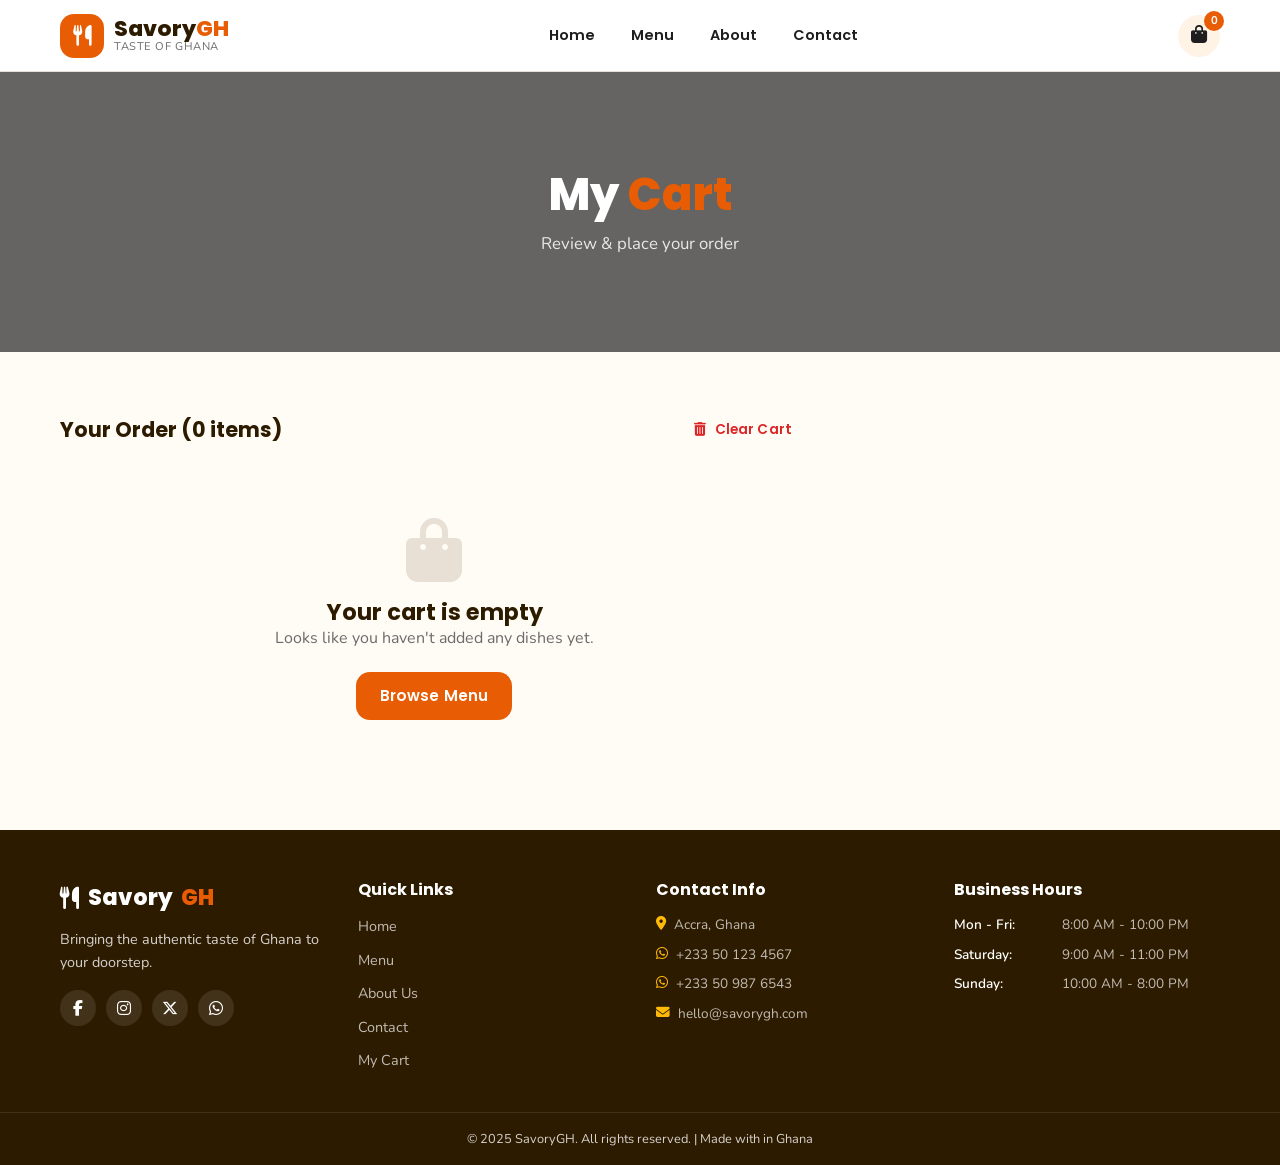
<file: cart.html>
<!DOCTYPE html>
<!--
╔══════════════════════════════════════════════════════════╗
║  FILE: cart.html                                        ║
║  Shopping Cart with WhatsApp & Email Order Submission   ║
╚══════════════════════════════════════════════════════════╝
-->
<html lang="en">
<head>
    <meta charset="UTF-8">
    <meta name="viewport" content="width=device-width, initial-scale=1.0">
    <meta name="description" content="Review your order and checkout via WhatsApp - fast and easy.">
    <title>Shopping Cart - SavoryGH</title>
    <link rel="preconnect" href="https://fonts.googleapis.com">
    <link rel="preconnect" href="https://fonts.gstatic.com" crossorigin>
    <link href="https://fonts.googleapis.com/css2?family=Poppins:wght@300;400;500;600;700;800&family=Nunito:wght@300;400;600;700&display=swap" rel="stylesheet">
    <link rel="stylesheet" href="https://cdnjs.cloudflare.com/ajax/libs/font-awesome/6.5.1/css/all.min.css">
    <link rel="stylesheet" href="style.css">
</head>
<body>
    <!-- ========== HEADER ========== -->
    <header class="header" id="header">
        <div class="header__container">
            <a href="index.html" class="header__logo">
                <div class="logo-icon"><i class="fas fa-utensils"></i></div>
                <div class="logo-text"><span class="logo-name">Savory<span class="logo-accent">GH</span></span><span class="logo-tagline">Taste of Ghana</span></div>
            </a>
            <nav class="header__nav" id="headerNav">
                <ul class="nav__list">
                    <li class="nav__item"><a href="index.html" class="nav__link">Home</a></li>
                    <li class="nav__item"><a href="menu.html" class="nav__link">Menu</a></li>
                    <li class="nav__item"><a href="about.html" class="nav__link">About</a></li>
                    <li class="nav__item"><a href="contact.html" class="nav__link">Contact</a></li>
                </ul>
                <a href="cart.html" class="header__cart-btn mobile-cart" aria-label="View Cart"><i class="fas fa-shopping-bag"></i><span class="cart-badge" id="cartBadgeMobile">0</span></a>
            </nav>
            <div class="header__actions">
                <a href="cart.html" class="header__cart-btn desktop-cart" aria-label="View Cart"><i class="fas fa-shopping-bag"></i><span class="cart-badge active" id="cartBadge">0</span></a>
                <button class="header__menu-toggle" id="menuToggle" aria-label="Toggle Menu"><span class="menu-bar"></span><span class="menu-bar"></span><span class="menu-bar"></span></button>
            </div>
        </div>
    </header>

    <!-- ========== MAIN CONTENT ========== -->
    <main>
        <section class="page-banner">
            <div class="page-banner__bg" style="background-image: url('https://images.unsplash.com/photo-1555939594-58d7cb561ad1?w=1200&q=80');"></div>
            <div class="page-banner__overlay"></div>
            <div class="page-banner__content"><h1>My <span class="text-accent">Cart</span></h1><p>Review & place your order</p></div>
        </section>

        <section class="cart-page section-padding">
            <div class="container">
                <div class="cart-layout" id="cartLayout">
                    <!-- Cart Items -->
                    <div class="cart-items-section">
                        <div class="cart-header-bar">
                            <h2>Your Order (<span id="cartItemCount">0</span> items)</h2>
                            <button class="btn btn--text btn--sm" id="clearCartBtn"><i class="fas fa-trash-alt"></i> Clear Cart</button>
                        </div>
                        <div class="cart-items-list" id="cartItemsList">
                            <!-- Populated by app.js -->
                        </div>
                        <div class="cart-empty" id="cartEmpty">
                            <i class="fas fa-shopping-bag"></i>
                            <h3>Your cart is empty</h3>
                            <p>Looks like you haven't added any dishes yet.</p>
                            <a href="menu.html" class="btn btn--primary">Browse Menu</a>
                        </div>
                    </div>

                    <!-- Order Summary & Checkout -->
                    <div class="cart-summary-section" id="cartSummary">
                        <h3>Order Summary</h3>
                        <div class="summary-rows">
                            <div class="summary-row"><span>Subtotal</span><span id="summarySubtotal">₵0.00</span></div>
                            <div class="summary-row"><span>Delivery Fee</span><span id="summaryDelivery">₵10.00</span></div>
                            <div class="summary-row summary-total"><span>Total</span><span id="summaryTotal">₵0.00</span></div>
                        </div>

                        <!-- Customer Details Form -->
                        <div class="checkout-form">
                            <h4><i class="fas fa-user"></i> Delivery Details</h4>
                            <div class="form-group">
                                <label for="customerName">Full Name *</label>
                                <input type="text" id="customerName" placeholder="Enter your full name" required>
                            </div>
                            <div class="form-group">
                                <label for="customerPhone">Phone Number *</label>
                                <input type="tel" id="customerPhone" placeholder="e.g. 0501234567" required>
                            </div>
                            <div class="form-group">
                                <label for="customerAddress">Delivery Address *</label>
                                <textarea id="customerAddress" rows="2" placeholder="Enter your delivery address" required></textarea>
                            </div>
                            <div class="form-group">
                                <label for="customerNote">Additional Notes</label>
                                <textarea id="customerNote" rows="2" placeholder="Any special instructions..."></textarea>
                            </div>
                        </div>

                        <!-- Checkout Buttons -->
                        <div class="checkout-buttons">
                            <button class="btn btn--whatsapp btn--lg btn--block" id="whatsappOrderBtn1">
                                <i class="fab fa-whatsapp"></i> Order via WhatsApp (Line 1)
                            </button>
                            <button class="btn btn--whatsapp btn--lg btn--block" id="whatsappOrderBtn2">
                                <i class="fab fa-whatsapp"></i> Order via WhatsApp (Line 2)
                            </button>
                            <button class="btn btn--email btn--lg btn--block" id="emailOrderBtn">
                                <i class="fas fa-envelope"></i> Send Order via Email
                            </button>
                        </div>
                        <p class="checkout-note"><i class="fas fa-info-circle"></i> You'll be redirected to complete your order.</p>
                    </div>
                </div>
            </div>
        </section>
    </main>

    <!-- ========== FOOTER ========== -->
    <footer class="footer">
        <div class="footer__top"><div class="container"><div class="footer__grid">
            <div class="footer__col footer__col--brand"><a href="index.html" class="footer__logo"><i class="fas fa-utensils"></i> Savory<span class="logo-accent">GH</span></a><p>Bringing the authentic taste of Ghana to your doorstep.</p><div class="footer__social"><a href="#" aria-label="Facebook"><i class="fab fa-facebook-f"></i></a><a href="#" aria-label="Instagram"><i class="fab fa-instagram"></i></a><a href="#" aria-label="Twitter"><i class="fab fa-x-twitter"></i></a><a href="#" aria-label="WhatsApp"><i class="fab fa-whatsapp"></i></a></div></div>
            <div class="footer__col"><h4>Quick Links</h4><ul><li><a href="index.html">Home</a></li><li><a href="menu.html">Menu</a></li><li><a href="about.html">About Us</a></li><li><a href="contact.html">Contact</a></li><li><a href="cart.html">My Cart</a></li></ul></div>
            <div class="footer__col"><h4>Contact Info</h4><ul class="footer__contact"><li><i class="fas fa-map-marker-alt"></i> Accra, Ghana</li><li><i class="fab fa-whatsapp"></i> +233 50 123 4567</li><li><i class="fab fa-whatsapp"></i> +233 50 987 6543</li><li><i class="fas fa-envelope"></i> hello@savorygh.com</li></ul></div>
            <div class="footer__col"><h4>Business Hours</h4><ul class="footer__hours"><li><span>Mon - Fri:</span> 8:00 AM - 10:00 PM</li><li><span>Saturday:</span> 9:00 AM - 11:00 PM</li><li><span>Sunday:</span> 10:00 AM - 8:00 PM</li></ul></div>
        </div></div></div>
        <div class="footer__bottom"><div class="container"><p>&copy; 2025 SavoryGH. All rights reserved. | Made with in Ghana</p></div></div>
    </footer>
    <div class="toast-container" id="toastContainer"></div>
    <button class="back-to-top" id="backToTop" aria-label="Back to top"><i class="fas fa-chevron-up"></i></button>
    <script src="app.js"></script>
</body>
</html>
</file>
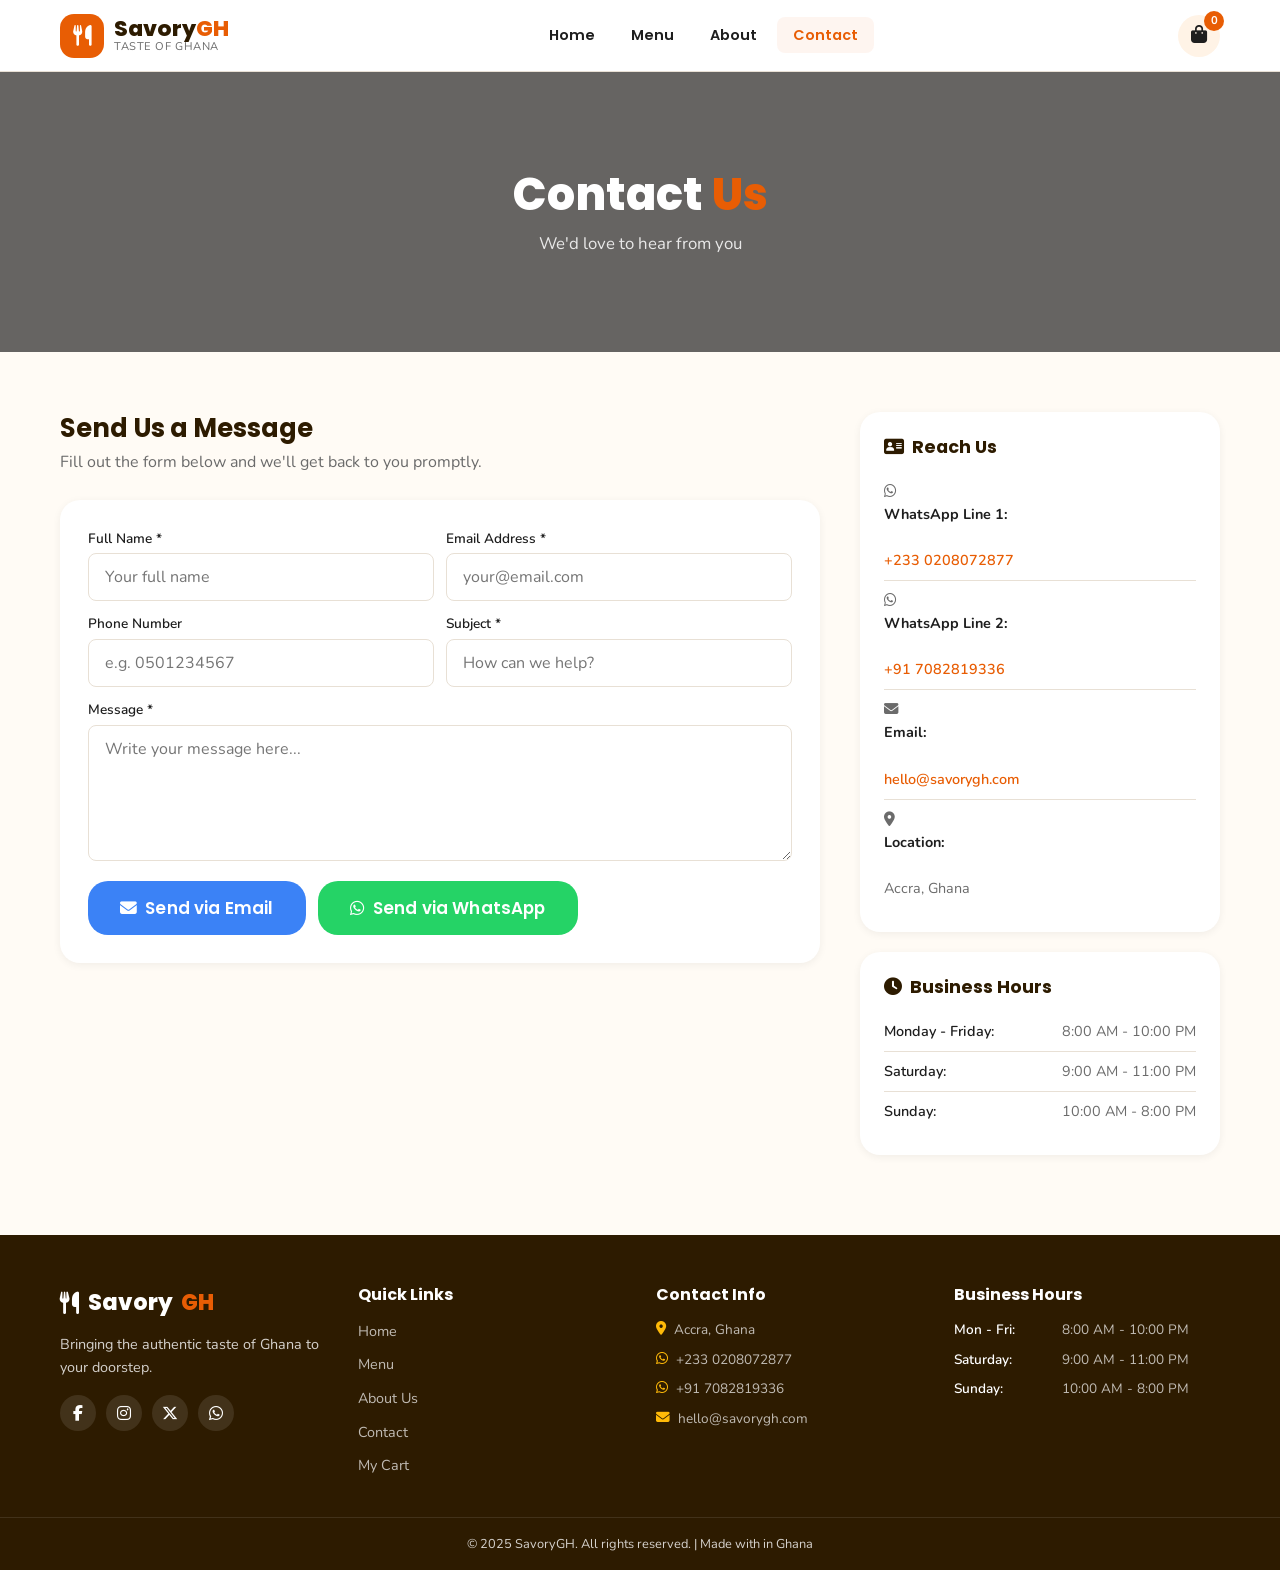
<file: contact.html>
<!DOCTYPE html>
<!--
╔══════════════════════════════════════════════════════════╗
║  FILE: contact.html                                     ║
║  Contact Page with Form, WhatsApp & Email Integration   ║
╚══════════════════════════════════════════════════════════╝
-->
<html lang="en">
<head>
    <meta charset="UTF-8">
    <meta name="viewport" content="width=device-width, initial-scale=1.0">
    <meta name="description" content="Get in touch with SavoryGH - contact us via WhatsApp, email, or our online form.">
    <title>Contact Us - SavoryGH</title>
    <link rel="preconnect" href="https://fonts.googleapis.com">
    <link rel="preconnect" href="https://fonts.gstatic.com" crossorigin>
    <link href="https://fonts.googleapis.com/css2?family=Poppins:wght@300;400;500;600;700;800&family=Nunito:wght@300;400;600;700&display=swap" rel="stylesheet">
    <link rel="stylesheet" href="https://cdnjs.cloudflare.com/ajax/libs/font-awesome/6.5.1/css/all.min.css">
    <link rel="stylesheet" href="style.css">
</head>
<body>
    <!-- ========== HEADER ========== -->
    <header class="header" id="header">
        <div class="header__container">
            <a href="index.html" class="header__logo"><div class="logo-icon"><i class="fas fa-utensils"></i></div><div class="logo-text"><span class="logo-name">Savory<span class="logo-accent">GH</span></span><span class="logo-tagline">Taste of Ghana</span></div></a>
            <nav class="header__nav" id="headerNav">
                <ul class="nav__list">
                    <li class="nav__item"><a href="index.html" class="nav__link">Home</a></li>
                    <li class="nav__item"><a href="menu.html" class="nav__link">Menu</a></li>
                    <li class="nav__item"><a href="about.html" class="nav__link">About</a></li>
                    <li class="nav__item"><a href="contact.html" class="nav__link active">Contact</a></li>
                </ul>
                <a href="cart.html" class="header__cart-btn mobile-cart" aria-label="View Cart"><i class="fas fa-shopping-bag"></i><span class="cart-badge" id="cartBadgeMobile">0</span></a>
            </nav>
            <div class="header__actions">
                <a href="cart.html" class="header__cart-btn desktop-cart" aria-label="View Cart"><i class="fas fa-shopping-bag"></i><span class="cart-badge" id="cartBadge">0</span></a>
                <button class="header__menu-toggle" id="menuToggle" aria-label="Toggle Menu"><span class="menu-bar"></span><span class="menu-bar"></span><span class="menu-bar"></span></button>
            </div>
        </div>
    </header>

    <!-- ========== MAIN CONTENT ========== -->
    <main>
        <section class="page-banner">
            <div class="page-banner__bg" style="background-image: url('https://images.unsplash.com/photo-1555939594-58d7cb561ad1?w=1200&q=80');"></div>
            <div class="page-banner__overlay"></div>
            <div class="page-banner__content"><h1>Contact <span class="text-accent">Us</span></h1><p>We'd love to hear from you</p></div>
        </section>

        <section class="contact-page section-padding">
            <div class="container">
                <div class="contact-grid">
                    <!-- Contact Form -->
                    <div class="contact-form-wrapper">
                        <h2>Send Us a Message</h2>
                        <p>Fill out the form below and we'll get back to you promptly.</p>
                        <form class="contact-form" id="contactForm">
                            <div class="form-row">
                                <div class="form-group">
                                    <label for="contactName">Full Name *</label>
                                    <input type="text" id="contactName" placeholder="Your full name" required>
                                </div>
                                <div class="form-group">
                                    <label for="contactEmail">Email Address *</label>
                                    <input type="email" id="contactEmail" placeholder="your@email.com" required>
                                </div>
                            </div>
                            <div class="form-row">
                                <div class="form-group">
                                    <label for="contactPhone">Phone Number</label>
                                    <input type="tel" id="contactPhone" placeholder="e.g. 0501234567">
                                </div>
                                <div class="form-group">
                                    <label for="contactSubject">Subject *</label>
                                    <input type="text" id="contactSubject" placeholder="How can we help?" required>
                                </div>
                            </div>
                            <div class="form-group">
                                <label for="contactMessage">Message *</label>
                                <textarea id="contactMessage" rows="5" placeholder="Write your message here..." required></textarea>
                            </div>
                            <div class="form-buttons">
                                <button type="submit" class="btn btn--email btn--lg" id="contactEmailBtn">
                                    <i class="fas fa-envelope"></i> Send via Email
                                </button>
                                <button type="button" class="btn btn--whatsapp btn--lg" id="contactWhatsAppBtn">
                                    <i class="fab fa-whatsapp"></i> Send via WhatsApp
                                </button>
                            </div>
                        </form>
                    </div>

                    <!-- Contact Info Sidebar -->
                    <div class="contact-info-sidebar">
                        <div class="contact-info-card">
                            <h3><i class="fas fa-address-card"></i> Reach Us</h3>
                            <ul>
                                <li><i class="fab fa-whatsapp"></i><strong>WhatsApp Line 1:</strong><br><a href="https://wa.me/+233 0208072877">+233 0208072877</a></li>
                                <li><i class="fab fa-whatsapp"></i><strong>WhatsApp Line 2:</strong><br><a href="https://wa.me/+91   7082819336">+91   7082819336</a></li>
                                <li><i class="fas fa-envelope"></i><strong>Email:</strong><br><a href="mailto:hello@savorygh.com">hello@savorygh.com</a></li>
                                <li><i class="fas fa-map-marker-alt"></i><strong>Location:</strong><br>Accra, Ghana</li>
                            </ul>
                        </div>
                        <div class="contact-info-card">
                            <h3><i class="fas fa-clock"></i> Business Hours</h3>
                            <ul class="contact-hours">
                                <li><span>Monday - Friday:</span> 8:00 AM - 10:00 PM</li>
                                <li><span>Saturday:</span> 9:00 AM - 11:00 PM</li>
                                <li><span>Sunday:</span> 10:00 AM - 8:00 PM</li>
                            </ul>
                        </div>
                    </div>
                </div>
            </div>
        </section>
    </main>

    <!-- ========== FOOTER ========== -->
    <footer class="footer">
        <div class="footer__top"><div class="container"><div class="footer__grid">
            <div class="footer__col footer__col--brand"><a href="index.html" class="footer__logo"><i class="fas fa-utensils"></i> Savory<span class="logo-accent">GH</span></a><p>Bringing the authentic taste of Ghana to your doorstep.</p><div class="footer__social"><a href="#" aria-label="Facebook"><i class="fab fa-facebook-f"></i></a><a href="#" aria-label="Instagram"><i class="fab fa-instagram"></i></a><a href="#" aria-label="Twitter"><i class="fab fa-x-twitter"></i></a><a href="#" aria-label="WhatsApp"><i class="fab fa-whatsapp"></i></a></div></div>
            <div class="footer__col"><h4>Quick Links</h4><ul><li><a href="index.html">Home</a></li><li><a href="menu.html">Menu</a></li><li><a href="about.html">About Us</a></li><li><a href="contact.html">Contact</a></li><li><a href="cart.html">My Cart</a></li></ul></div>
            <div class="footer__col"><h4>Contact Info</h4><ul class="footer__contact"><li><i class="fas fa-map-marker-alt"></i> Accra, Ghana</li><li><i class="fab fa-whatsapp"></i> +233 0208072877</li><li><i class="fab fa-whatsapp"></i>+91   7082819336</li><li><i class="fas fa-envelope"></i> hello@savorygh.com</li></ul></div>
            <div class="footer__col"><h4>Business Hours</h4><ul class="footer__hours"><li><span>Mon - Fri:</span> 8:00 AM - 10:00 PM</li><li><span>Saturday:</span> 9:00 AM - 11:00 PM</li><li><span>Sunday:</span> 10:00 AM - 8:00 PM</li></ul></div>
        </div></div></div>
        <div class="footer__bottom"><div class="container"><p>&copy; 2025 SavoryGH. All rights reserved. | Made with in Ghana</p></div></div>
    </footer>
    <div class="toast-container" id="toastContainer"></div>
    <button class="back-to-top" id="backToTop" aria-label="Back to top"><i class="fas fa-chevron-up"></i></button>
    <script src="app.js"></script>
</body>
</html>
</file>
<file: style.css>
/* ============================================================
   FILE: style.css
   SavoryGH - Complete Stylesheet
   Mobile-First | Ghana Cedi (₵) | Modern Design
   ============================================================ */

/* ---------- CSS Custom Properties ---------- */
:root {
    --clr-primary: #E85D04;
    --clr-primary-dark: #C44D03;
    --clr-primary-light: #FF7B2C;
    --clr-secondary: #2D1B00;
    --clr-accent: #FFBA08;
    --clr-accent-light: #FFD166;
    --clr-bg: #FFFBF5;
    --clr-bg-warm: #FFF3E6;
    --clr-white: #FFFFFF;
    --clr-text: #1E1E1E;
    --clr-text-light: #6B6B6B;
    --clr-text-lighter: #999999;
    --clr-border: #E8E0D5;
    --clr-success: #2D6A4F;
    --clr-whatsapp: #25D366;
    --clr-whatsapp-dark: #1DA851;
    --clr-email: #3B82F6;
    --clr-danger: #DC2626;
    --clr-star: #F59E0B;

    --ff-heading: 'Poppins', sans-serif;
    --ff-body: 'Nunito', sans-serif;

    --shadow-sm: 0 2px 8px rgba(0,0,0,0.06);
    --shadow-md: 0 4px 20px rgba(0,0,0,0.10);
    --shadow-lg: 0 8px 40px rgba(0,0,0,0.14);
    --shadow-xl: 0 16px 60px rgba(0,0,0,0.18);

    --radius-sm: 8px;
    --radius-md: 14px;
    --radius-lg: 20px;
    --radius-xl: 28px;
    --radius-full: 50%;

    --transition-fast: 0.2s ease;
    --transition-smooth: 0.35s cubic-bezier(0.4, 0, 0.2, 1);
    --transition-bounce: 0.45s cubic-bezier(0.68, -0.55, 0.265, 1.55);

    --header-height: 72px;
    --container-max: 1200px;
}

/* ---------- Reset & Base ---------- */
*,*::before,*::after { box-sizing: border-box; margin: 0; padding: 0; }
html { scroll-behavior: smooth; font-size: 16px; -webkit-tap-highlight-color: transparent; }
body {
    font-family: var(--ff-body);
    color: var(--clr-text);
    background-color: var(--clr-bg);
    line-height: 1.6;
    overflow-x: hidden;
    min-height: 100vh;
}
img { max-width: 100%; height: auto; display: block; }
a { text-decoration: none; color: inherit; transition: var(--transition-fast); }
ul { list-style: none; }
button { cursor: pointer; border: none; outline: none; font-family: inherit; }
input, textarea { font-family: inherit; outline: none; border: 1px solid var(--clr-border); border-radius: var(--radius-sm); padding: 12px 16px; font-size: 1rem; width: 100%; transition: var(--transition-fast); background: var(--clr-white); }
input:focus, textarea:focus { border-color: var(--clr-primary); box-shadow: 0 0 0 3px rgba(232,93,4,0.10); }
textarea { resize: vertical; min-height: 80px; }
h1,h2,h3,h4,h5,h6 { font-family: var(--ff-heading); font-weight: 700; line-height: 1.25; }
.container { width: 100%; max-width: var(--container-max); margin: 0 auto; padding: 0 20px; }
.section-padding { padding: 60px 0; }
.bg-warm { background-color: var(--clr-bg-warm); }
.text-accent { color: var(--clr-primary); }

/* ---------- Buttons ---------- */
.btn {
    display: inline-flex; align-items: center; justify-content: center; gap: 8px;
    padding: 12px 24px; border-radius: var(--radius-md); font-weight: 600;
    font-family: var(--ff-heading); font-size: 0.95rem; transition: var(--transition-smooth);
    cursor: pointer; white-space: nowrap; letter-spacing: 0.01em;
}
.btn--primary { background: var(--clr-primary); color: var(--clr-white); }
.btn--primary:hover { background: var(--clr-primary-dark); transform: translateY(-2px); box-shadow: var(--shadow-md); }
.btn--outline { background: transparent; color: var(--clr-white); border: 2px solid var(--clr-white); }
.btn--outline:hover { background: var(--clr-white); color: var(--clr-text); }
.btn--outline-light { background: transparent; color: var(--clr-white); border: 2px solid rgba(255,255,255,0.5); }
.btn--outline-light:hover { background: var(--clr-white); color: var(--clr-primary); }
.btn--whatsapp { background: var(--clr-whatsapp); color: #fff; }
.btn--whatsapp:hover { background: var(--clr-whatsapp-dark); transform: translateY(-2px); box-shadow: var(--shadow-md); }
.btn--email { background: var(--clr-email); color: #fff; }
.btn--email:hover { background: #2563EB; transform: translateY(-2px); box-shadow: var(--shadow-md); }
.btn--text { background: transparent; color: var(--clr-danger); padding: 8px 12px; }
.btn--text:hover { background: rgba(220,38,38,0.08); }
.btn--lg { padding: 14px 32px; font-size: 1.05rem; border-radius: var(--radius-lg); }
.btn--sm { padding: 8px 16px; font-size: 0.85rem; }
.btn--block { width: 100%; }
.btn--icon { width: 40px; height: 40px; padding: 0; border-radius: var(--radius-full); }

/* ---------- Header ---------- */
.header {
    position: sticky; top: 0; z-index: 1000; background: rgba(255,255,255,0.95);
    backdrop-filter: blur(16px); -webkit-backdrop-filter: blur(16px);
    border-bottom: 1px solid var(--clr-border); height: var(--header-height);
    transition: var(--transition-smooth);
}
.header.scrolled { box-shadow: var(--shadow-md); }
.header__container {
    display: flex; align-items: center; justify-content: space-between;
    height: 100%; max-width: var(--container-max); margin: 0 auto; padding: 0 20px;
}
.header__logo { display: flex; align-items: center; gap: 10px; flex-shrink: 0; }
.logo-icon {
    width: 44px; height: 44px; background: var(--clr-primary); color: var(--clr-white);
    border-radius: var(--radius-md); display: flex; align-items: center; justify-content: center;
    font-size: 1.3rem; transition: var(--transition-smooth);
}
.header__logo:hover .logo-icon { transform: rotate(-10deg) scale(1.05); background: var(--clr-primary-dark); }
.logo-text { display: flex; flex-direction: column; line-height: 1.1; }
.logo-name { font-family: var(--ff-heading); font-weight: 800; font-size: 1.35rem; color: var(--clr-secondary); }
.logo-accent { color: var(--clr-primary); }
.logo-tagline { font-size: 0.7rem; color: var(--clr-text-light); letter-spacing: 0.05em; text-transform: uppercase; }

.header__nav { display: flex; align-items: center; gap: 8px; }
.nav__list { display: flex; gap: 4px; }
.nav__link {
    padding: 8px 16px; border-radius: var(--radius-sm); font-weight: 600;
    font-family: var(--ff-heading); font-size: 0.9rem; color: var(--clr-text);
    transition: var(--transition-fast); position: relative;
}
.nav__link:hover, .nav__link.active { color: var(--clr-primary); background: rgba(232,93,4,0.06); }
.header__actions { display: flex; align-items: center; gap: 12px; }
.header__cart-btn {
    position: relative; width: 42px; height: 42px; border-radius: var(--radius-full);
    background: var(--clr-bg-warm); display: flex; align-items: center; justify-content: center;
    font-size: 1.15rem; color: var(--clr-text); transition: var(--transition-smooth);
}
.header__cart-btn:hover { background: var(--clr-primary); color: var(--clr-white); }
.cart-badge {
    position: absolute; top: -4px; right: -4px; min-width: 20px; height: 20px;
    background: var(--clr-primary); color: var(--clr-white); font-size: 0.7rem;
    font-weight: 700; border-radius: 10px; display: flex; align-items: center;
    justify-content: center; padding: 0 5px; transition: var(--transition-bounce);
}
.cart-badge.active { animation: badgePop 0.4s var(--transition-bounce); }
@keyframes badgePop { 0%{transform:scale(0.5)} 50%{transform:scale(1.3)} 100%{transform:scale(1)} }

.header__menu-toggle { display: none; flex-direction: column; gap: 5px; background: transparent; padding: 8px; }
.menu-bar { width: 26px; height: 3px; background: var(--clr-text); border-radius: 3px; transition: var(--transition-smooth); }
.header__menu-toggle.active .menu-bar:nth-child(1) { transform: rotate(45deg) translate(5px,6px); }
.header__menu-toggle.active .menu-bar:nth-child(2) { opacity: 0; }
.header__menu-toggle.active .menu-bar:nth-child(3) { transform: rotate(-45deg) translate(5px,-6px); }
.mobile-cart { display: none !important; }

/* ---------- Hero ---------- */
.hero { position: relative; min-height: 100vh; display: flex; align-items: center; overflow: hidden; }
.hero__slideshow { position: absolute; inset: 0; z-index: 0; }
.hero__slide {
    position: absolute; inset: 0; background-size: cover; background-position: center;
    opacity: 0; transition: opacity 1.5s ease-in-out;
}
.hero__slide.active { opacity: 1; }
.hero__overlay { position: absolute; inset: 0; z-index: 1;
    background: linear-gradient(135deg, rgba(0,0,0,0.75) 0%, rgba(0,0,0,0.45) 50%, rgba(0,0,0,0.65) 100%);
}
.hero__content { position: relative; z-index: 2; color: var(--clr-white); max-width: 650px; padding: 40px 20px; margin: 0 auto; text-align: center; }
.hero__badge {
    display: inline-block; background: var(--clr-primary); padding: 6px 16px;
    border-radius: 20px; font-size: 0.8rem; font-weight: 700; letter-spacing: 0.03em; margin-bottom: 20px;
}
.hero__title { font-size: clamp(2rem, 5vw, 3.5rem); font-weight: 800; margin-bottom: 16px; line-height: 1.15; }
.hero__subtitle { font-size: 1.1rem; opacity: 0.9; margin-bottom: 32px; max-width: 500px; margin-left: auto; margin-right: auto; }
.hero__cta { display: flex; gap: 14px; flex-wrap: wrap; justify-content: center; margin-bottom: 40px; }
.hero__stats { display: flex; gap: 30px; justify-content: center; flex-wrap: wrap; }
.stat-item { text-align: center; }
.stat-number { display: block; font-size: 1.8rem; font-weight: 800; font-family: var(--ff-heading); }
.stat-label { font-size: 0.8rem; opacity: 0.75; }
.hero__scroll-indicator {
    position: absolute; bottom: 30px; left: 50%; z-index: 2; transform: translateX(-50%);
    display: flex; flex-direction: column; align-items: center; gap: 6px;
    color: var(--clr-white); font-size: 0.75rem; opacity: 0.7; animation: bounceDown 2s infinite;
}
@keyframes bounceDown { 0%,100%{transform:translateX(-50%) translateY(0)} 50%{transform:translateX(-50%) translateY(10px)} }

/* ---------- Section Header ---------- */
.section-header { text-align: center; margin-bottom: 40px; }
.section-badge {
    display: inline-block; background: rgba(232,93,4,0.10); color: var(--clr-primary);
    padding: 6px 16px; border-radius: 20px; font-size: 0.8rem; font-weight: 700;
    letter-spacing: 0.03em; margin-bottom: 12px; text-transform: uppercase;
}
.section-title { font-size: clamp(1.6rem, 4vw, 2.4rem); font-weight: 800; color: var(--clr-secondary); }
.section-subtitle { color: var(--clr-text-light); margin-top: 8px; font-size: 1.05rem; }
.section-cta { text-align: center; margin-top: 36px; }

/* ---------- Featured Grid ---------- */
.featured__grid { display: grid; grid-template-columns: repeat(auto-fill, minmax(270px,1fr)); gap: 24px; }

/* ---------- Dish Card ---------- */
.dish-card {
    background: var(--clr-white); border-radius: var(--radius-lg); overflow: hidden;
    box-shadow: var(--shadow-sm); transition: var(--transition-smooth);
    display: flex; flex-direction: column; height: 100%;
}
.dish-card:hover { transform: translateY(-6px); box-shadow: var(--shadow-lg); }
.dish-card__image {
    position: relative; height: 200px; overflow: hidden; background: #f0e6d8;
}
.dish-card__image img { width: 100%; height: 100%; object-fit: cover; transition: transform 0.5s ease; }
.dish-card:hover .dish-card__image img { transform: scale(1.08); }
.dish-card__badge {
    position: absolute; top: 12px; left: 12px; background: var(--clr-accent);
    color: var(--clr-secondary); padding: 4px 10px; border-radius: 12px;
    font-size: 0.7rem; font-weight: 800; letter-spacing: 0.02em;
}
.dish-card__body { padding: 16px; flex: 1; display: flex; flex-direction: column; }
.dish-card__name { font-size: 1.1rem; font-weight: 700; margin-bottom: 4px; color: var(--clr-secondary); }
.dish-card__desc { font-size: 0.85rem; color: var(--clr-text-light); margin-bottom: 10px; flex: 1; }
.dish-card__footer { display: flex; align-items: center; justify-content: space-between; padding-top: 10px; border-top: 1px solid var(--clr-border); }
.dish-card__price { font-size: 1.25rem; font-weight: 800; color: var(--clr-primary); font-family: var(--ff-heading); }
.dish-card__add {
    width: 38px; height: 38px; border-radius: var(--radius-full); background: var(--clr-primary);
    color: var(--clr-white); display: flex; align-items: center; justify-content: center;
    font-size: 1rem; transition: var(--transition-smooth); cursor: pointer; border: none;
}
.dish-card__add:hover { background: var(--clr-primary-dark); transform: scale(1.1); }
.dish-card__add.added { background: var(--clr-success); animation: badgePop 0.4s var(--transition-bounce); }

/* ---------- Categories ---------- */
.categories__grid { display: grid; grid-template-columns: repeat(auto-fill, minmax(160px,1fr)); gap: 16px; }
.category-card {
    background: var(--clr-white); border-radius: var(--radius-lg); padding: 24px 16px;
    text-align: center; transition: var(--transition-smooth); box-shadow: var(--shadow-sm);
    border: 2px solid transparent;
}
.category-card:hover { border-color: var(--clr-primary); transform: translateY(-4px); box-shadow: var(--shadow-md); }
.category-icon { font-size: 2.2rem; color: var(--clr-primary); margin-bottom: 10px; }
.category-card h3 { font-size: 0.95rem; font-weight: 700; color: var(--clr-secondary); }
.category-card p { font-size: 0.75rem; color: var(--clr-text-light); margin-top: 2px; }

/* ---------- Steps ---------- */
.steps__grid { display: grid; grid-template-columns: repeat(auto-fill, minmax(220px,1fr)); gap: 24px; }
.step-card {
    text-align: center; padding: 32px 20px; background: var(--clr-white);
    border-radius: var(--radius-lg); box-shadow: var(--shadow-sm); position: relative;
    transition: var(--transition-smooth);
}
.step-card:hover { transform: translateY(-6px); box-shadow: var(--shadow-lg); }
.step-number {
    position: absolute; top: 12px; right: 16px; font-size: 3rem; font-weight: 800;
    color: rgba(232,93,4,0.08); font-family: var(--ff-heading); line-height: 1;
}
.step-icon { font-size: 2.4rem; color: var(--clr-primary); margin-bottom: 14px; }
.step-card h3 { font-size: 1.1rem; margin-bottom: 6px; color: var(--clr-secondary); }
.step-card p { font-size: 0.9rem; color: var(--clr-text-light); }

/* ---------- CTA Banner ---------- */
.cta-banner { background: linear-gradient(135deg, var(--clr-primary-dark), var(--clr-primary)); color: var(--clr-white); }
.cta-banner__content { text-align: center; max-width: 600px; margin: 0 auto; }
.cta-banner__content h2 { font-size: clamp(1.5rem, 4vw, 2.2rem); margin-bottom: 10px; }
.cta-banner__content p { opacity: 0.9; margin-bottom: 24px; font-size: 1.05rem; }
.cta-banner__btns { display: flex; gap: 14px; justify-content: center; flex-wrap: wrap; }

/* ---------- Page Banner ---------- */
.page-banner { position: relative; min-height: 280px; display: flex; align-items: center; justify-content: center; overflow: hidden; }
.page-banner__bg { position: absolute; inset: 0; background-size: cover; background-position: center; }
.page-banner__overlay { position: absolute; inset: 0; background: rgba(0,0,0,0.6); }
.page-banner__content { position: relative; z-index: 2; text-align: center; color: #fff; padding: 40px 20px; }
.page-banner__content h1 { font-size: clamp(1.8rem, 5vw, 2.8rem); font-weight: 800; }
.page-banner__content p { font-size: 1.05rem; opacity: 0.85; margin-top: 8px; }

/* ---------- Menu Controls ---------- */
.menu-controls { margin-bottom: 32px; }
.menu-search { position: relative; max-width: 400px; margin: 0 auto 20px; }
.menu-search i { position: absolute; left: 16px; top: 50%; transform: translateY(-50%); color: var(--clr-text-lighter); }
.menu-search input { padding-left: 44px; border-radius: var(--radius-lg); }
.menu-filters { display: flex; gap: 8px; flex-wrap: wrap; justify-content: center; }
.filter-btn {
    padding: 8px 18px; border-radius: 20px; background: var(--clr-white); border: 1.5px solid var(--clr-border);
    font-weight: 600; font-size: 0.85rem; cursor: pointer; transition: var(--transition-fast);
    color: var(--clr-text); white-space: nowrap;
}
.filter-btn:hover, .filter-btn.active { background: var(--clr-primary); color: #fff; border-color: var(--clr-primary); }
.menu-grid { display: grid; grid-template-columns: repeat(auto-fill, minmax(260px,1fr)); gap: 22px; }
.menu-empty { text-align: center; padding: 60px 20px; color: var(--clr-text-light); }
.menu-empty i { font-size: 3rem; margin-bottom: 16px; opacity: 0.4; }
.menu-empty h3 { font-size: 1.3rem; }

/* ---------- Cart Page ---------- */
.cart-layout { display: grid; grid-template-columns: 1fr 380px; gap: 32px; align-items: start; }
.cart-header-bar { display: flex; align-items: center; justify-content: space-between; margin-bottom: 20px; }
.cart-header-bar h2 { font-size: 1.3rem; color: var(--clr-secondary); }
.cart-items-list { display: flex; flex-direction: column; gap: 14px; }
.cart-item {
    display: flex; gap: 16px; background: var(--clr-white); border-radius: var(--radius-md);
    padding: 14px; box-shadow: var(--shadow-sm); align-items: center; transition: var(--transition-fast);
}
.cart-item:hover { box-shadow: var(--shadow-md); }
.cart-item__image { width: 80px; height: 80px; border-radius: var(--radius-sm); overflow: hidden; flex-shrink: 0; background: #f0e6d8; }
.cart-item__image img { width: 100%; height: 100%; object-fit: cover; }
.cart-item__info { flex: 1; min-width: 0; }
.cart-item__name { font-weight: 700; font-size: 1rem; color: var(--clr-secondary); }
.cart-item__price { color: var(--clr-primary); font-weight: 700; font-size: 0.95rem; }
.cart-item__qty { display: flex; align-items: center; gap: 6px; margin-top: 6px; }
.qty-btn { width: 30px; height: 30px; border-radius: var(--radius-full); background: var(--clr-bg-warm); border: 1px solid var(--clr-border); font-weight: 700; cursor: pointer; transition: var(--transition-fast); display: flex; align-items: center; justify-content: center; font-size: 1rem; }
.qty-btn:hover { background: var(--clr-primary); color: #fff; border-color: var(--clr-primary); }
.qty-value { font-weight: 700; min-width: 24px; text-align: center; }
.cart-item__remove { color: var(--clr-danger); cursor: pointer; padding: 6px; transition: var(--transition-fast); background: none; border: none; font-size: 1rem; }
.cart-item__remove:hover { transform: scale(1.2); }
.cart-empty { text-align: center; padding: 50px 20px; }
.cart-empty i { font-size: 4rem; color: var(--clr-border); margin-bottom: 16px; }
.cart-empty h3 { font-size: 1.4rem; color: var(--clr-secondary); }
.cart-empty p { color: var(--clr-text-light); margin-bottom: 20px; }

/* Cart Summary */
.cart-summary-section {
    background: var(--clr-white); border-radius: var(--radius-lg); padding: 24px;
    box-shadow: var(--shadow-md); position: sticky; top: calc(var(--header-height) + 20px);
}
.cart-summary-section h3 { font-size: 1.2rem; margin-bottom: 16px; color: var(--clr-secondary); }
.summary-rows { margin-bottom: 20px; }
.summary-row { display: flex; justify-content: space-between; padding: 10px 0; border-bottom: 1px solid var(--clr-border); font-size: 0.95rem; }
.summary-total { font-weight: 800; font-size: 1.2rem; color: var(--clr-primary); border-bottom: none; padding-top: 14px; }
.checkout-form { margin-bottom: 20px; }
.checkout-form h4 { font-size: 1rem; margin-bottom: 12px; color: var(--clr-secondary); display: flex; align-items: center; gap: 8px; }
.form-group { margin-bottom: 12px; }
.form-group label { display: block; font-weight: 600; font-size: 0.85rem; margin-bottom: 4px; color: var(--clr-text); }
.form-row { display: grid; grid-template-columns: 1fr 1fr; gap: 12px; }
.checkout-buttons { display: flex; flex-direction: column; gap: 10px; }
.checkout-note { font-size: 0.78rem; color: var(--clr-text-light); text-align: center; margin-top: 10px; }

/* ---------- About Page ---------- */
.about-grid { display: grid; grid-template-columns: 1fr 1fr; gap: 48px; align-items: center; }
.about-image { position: relative; border-radius: var(--radius-lg); overflow: hidden; }
.about-image img { width: 100%; height: 420px; object-fit: cover; border-radius: var(--radius-lg); }
.about-image__badge {
    position: absolute; bottom: 20px; left: 20px; background: var(--clr-primary);
    color: #fff; padding: 10px 18px; border-radius: var(--radius-md); font-weight: 700; font-size: 0.9rem;
}
.about-content h2 { font-size: clamp(1.5rem, 3vw, 2rem); margin-bottom: 16px; color: var(--clr-secondary); }
.about-content p { color: var(--clr-text-light); margin-bottom: 12px; }
.about-values { display: grid; grid-template-columns: 1fr 1fr; gap: 8px; margin-top: 16px; }
.value-item { font-weight: 600; font-size: 0.9rem; color: var(--clr-text); display: flex; align-items: center; gap: 8px; }
.value-item i { color: var(--clr-success); }
.mission-grid { display: grid; grid-template-columns: repeat(auto-fill, minmax(250px,1fr)); gap: 24px; }
.mission-card { text-align: center; padding: 32px 20px; background: var(--clr-white); border-radius: var(--radius-lg); box-shadow: var(--shadow-sm); transition: var(--transition-smooth); }
.mission-card:hover { transform: translateY(-4px); box-shadow: var(--shadow-lg); }
.mission-icon { font-size: 2.6rem; color: var(--clr-primary); margin-bottom: 14px; }
.mission-card h3 { font-size: 1.15rem; margin-bottom: 8px; color: var(--clr-secondary); }
.mission-card p { color: var(--clr-text-light); font-size: 0.9rem; }

/* ---------- Contact Page ---------- */
.contact-grid { display: grid; grid-template-columns: 1fr 360px; gap: 40px; }
.contact-form-wrapper h2 { font-size: 1.6rem; color: var(--clr-secondary); margin-bottom: 6px; }
.contact-form-wrapper > p { color: var(--clr-text-light); margin-bottom: 24px; }
.contact-form { background: var(--clr-white); padding: 28px; border-radius: var(--radius-lg); box-shadow: var(--shadow-sm); }
.form-buttons { display: flex; gap: 12px; flex-wrap: wrap; margin-top: 8px; }
.contact-info-card {
    background: var(--clr-white); border-radius: var(--radius-lg); padding: 24px;
    box-shadow: var(--shadow-sm); margin-bottom: 20px;
}
.contact-info-card h3 { font-size: 1.1rem; margin-bottom: 14px; color: var(--clr-secondary); display: flex; align-items: center; gap: 8px; }
.contact-info-card ul li { padding: 8px 0; border-bottom: 1px solid var(--clr-border); font-size: 0.9rem; color: var(--clr-text-light); }
.contact-info-card ul li:last-child { border-bottom: none; }
.contact-info-card ul li strong { color: var(--clr-text); display: block; }
.contact-info-card ul li a { color: var(--clr-primary); font-weight: 600; }
.contact-hours li { display: flex; justify-content: space-between; }
.contact-hours li span { font-weight: 600; color: var(--clr-text); }

/* ---------- Footer ---------- */
.footer { background: var(--clr-secondary); color: rgba(255,255,255,0.8); }
.footer__top { padding: 50px 0 30px; }
.footer__grid { display: grid; grid-template-columns: repeat(auto-fill, minmax(220px,1fr)); gap: 32px; }
.footer__logo { font-size: 1.4rem; font-weight: 800; color: #fff; font-family: var(--ff-heading); display: inline-flex; align-items: center; gap: 8px; margin-bottom: 12px; }
.footer__col--brand p { font-size: 0.9rem; line-height: 1.6; margin-bottom: 16px; }
.footer__social { display: flex; gap: 10px; }
.footer__social a { width: 36px; height: 36px; border-radius: var(--radius-full); background: rgba(255,255,255,0.1); display: flex; align-items: center; justify-content: center; color: #fff; transition: var(--transition-fast); }
.footer__social a:hover { background: var(--clr-primary); transform: translateY(-3px); }
.footer__col h4 { color: #fff; font-size: 1rem; margin-bottom: 14px; }
.footer__col ul li { margin-bottom: 8px; }
.footer__col ul li a { color: rgba(255,255,255,0.7); font-size: 0.9rem; transition: var(--transition-fast); }
.footer__col ul li a:hover { color: var(--clr-accent); padding-left: 4px; }
.footer__contact li, .footer__hours li { font-size: 0.85rem; display: flex; align-items: flex-start; gap: 8px; color: rgba(255,255,255,0.7); }
.footer__contact li i { color: var(--clr-accent); margin-top: 3px; }
.footer__hours li span { color: #fff; font-weight: 600; min-width: 100px; }
.footer__bottom { border-top: 1px solid rgba(255,255,255,0.1); padding: 16px 0; text-align: center; font-size: 0.8rem; }

/* ---------- Toast ---------- */
.toast-container { position: fixed; top: 80px; right: 20px; z-index: 9999; display: flex; flex-direction: column; gap: 10px; pointer-events: none; }
.toast {
    background: var(--clr-white); border-radius: var(--radius-md); padding: 14px 20px;
    box-shadow: var(--shadow-lg); display: flex; align-items: center; gap: 10px;
    font-weight: 600; font-size: 0.9rem; animation: slideInRight 0.4s ease;
    pointer-events: auto; max-width: 360px; border-left: 4px solid var(--clr-success);
}
.toast.error { border-left-color: var(--clr-danger); }
@keyframes slideInRight { from{transform:translateX(120%);opacity:0} to{transform:translateX(0);opacity:1} }

/* ---------- Back to Top ---------- */
.back-to-top {
    position: fixed; bottom: 28px; right: 28px; z-index: 999; width: 46px; height: 46px;
    border-radius: var(--radius-full); background: var(--clr-primary); color: #fff;
    font-size: 1.1rem; box-shadow: var(--shadow-md); opacity: 0; visibility: hidden;
    transform: translateY(20px); transition: var(--transition-smooth); display: flex; align-items: center; justify-content: center;
}
.back-to-top.visible { opacity: 1; visibility: visible; transform: translateY(0); }
.back-to-top:hover { background: var(--clr-primary-dark); transform: translateY(-4px); }

/* ---------- Animations ---------- */
@keyframes fadeInUp { from{opacity:0;transform:translateY(30px)} to{opacity:1;transform:translateY(0)} }
.animate-in { animation: fadeInUp 0.6s ease forwards; }

/* ============================================================
   RESPONSIVE BREAKPOINTS
   ============================================================ */

/* Tablet & Below (max 1024px) */
@media (max-width: 1024px) {
    .cart-layout { grid-template-columns: 1fr; }
    .cart-summary-section { position: static; }
    .about-grid { grid-template-columns: 1fr; gap: 32px; }
    .about-image img { height: 300px; }
    .contact-grid { grid-template-columns: 1fr; }
}

/* Mobile (max 768px) */
@media (max-width: 768px) {
    :root { --header-height: 64px; }
    .header__menu-toggle { display: flex; }
    .header__nav {
        position: fixed; top: var(--header-height); left: 0; right: 0;
        background: var(--clr-white); flex-direction: column; padding: 20px;
        box-shadow: var(--shadow-lg); transform: translateY(-120%); opacity: 0;
        transition: var(--transition-smooth); z-index: 999; gap: 16px;
    }
    .header__nav.active { transform: translateY(0); opacity: 1; }
    .nav__list { flex-direction: column; gap: 4px; width: 100%; }
    .nav__link { display: block; padding: 12px 16px; font-size: 1rem; }
    .mobile-cart { display: flex !important; align-self: center; }
    .desktop-cart { display: none !important; }

    .hero { min-height: 85vh; }
    .hero__content { padding: 30px 16px; }
    .hero__cta { flex-direction: column; align-items: center; }
    .hero__cta .btn { width: 100%; max-width: 300px; }
    .hero__stats { gap: 16px; }
    .stat-number { font-size: 1.3rem; }

    .section-padding { padding: 40px 0; }
    .featured__grid { grid-template-columns: 1fr 1fr; gap: 14px; }
    .dish-card__image { height: 150px; }
    .dish-card__body { padding: 12px; }
    .dish-card__name { font-size: 0.95rem; }
    .dish-card__price { font-size: 1.05rem; }

    .categories__grid { grid-template-columns: repeat(3,1fr); gap: 10px; }
    .category-card { padding: 16px 10px; }
    .category-icon { font-size: 1.6rem; }
    .category-card h3 { font-size: 0.8rem; }

    .menu-grid { grid-template-columns: 1fr 1fr; gap: 14px; }
    .menu-filters { gap: 6px; }
    .filter-btn { padding: 6px 12px; font-size: 0.75rem; }

    .cart-item { flex-wrap: wrap; gap: 10px; }
    .cart-item__image { width: 60px; height: 60px; }
    .cart-item__info { flex: 1 1 60%; }

    .form-row { grid-template-columns: 1fr; }
    .form-buttons { flex-direction: column; }
    .form-buttons .btn { width: 100%; }

    .about-values { grid-template-columns: 1fr; }
    .footer__grid { grid-template-columns: 1fr 1fr; }
}

/* Small Mobile (max 480px) */
@media (max-width: 480px) {
    .container { padding: 0 14px; }
    .featured__grid { grid-template-columns: 1fr; }
    .menu-grid { grid-template-columns: 1fr; }
    .categories__grid { grid-template-columns: repeat(2,1fr); }
    .hero__title { font-size: 1.6rem; }
    .hero__subtitle { font-size: 0.9rem; }
    .hero__stats { gap: 10px; }
    .stat-number { font-size: 1.1rem; }
    .stat-label { font-size: 0.7rem; }
    .footer__grid { grid-template-columns: 1fr; }
    .checkout-buttons .btn { font-size: 0.9rem; padding: 12px 16px; }
    .toast-container { right: 10px; left: 10px; }
    .toast { max-width: 100%; }
}
</file>
